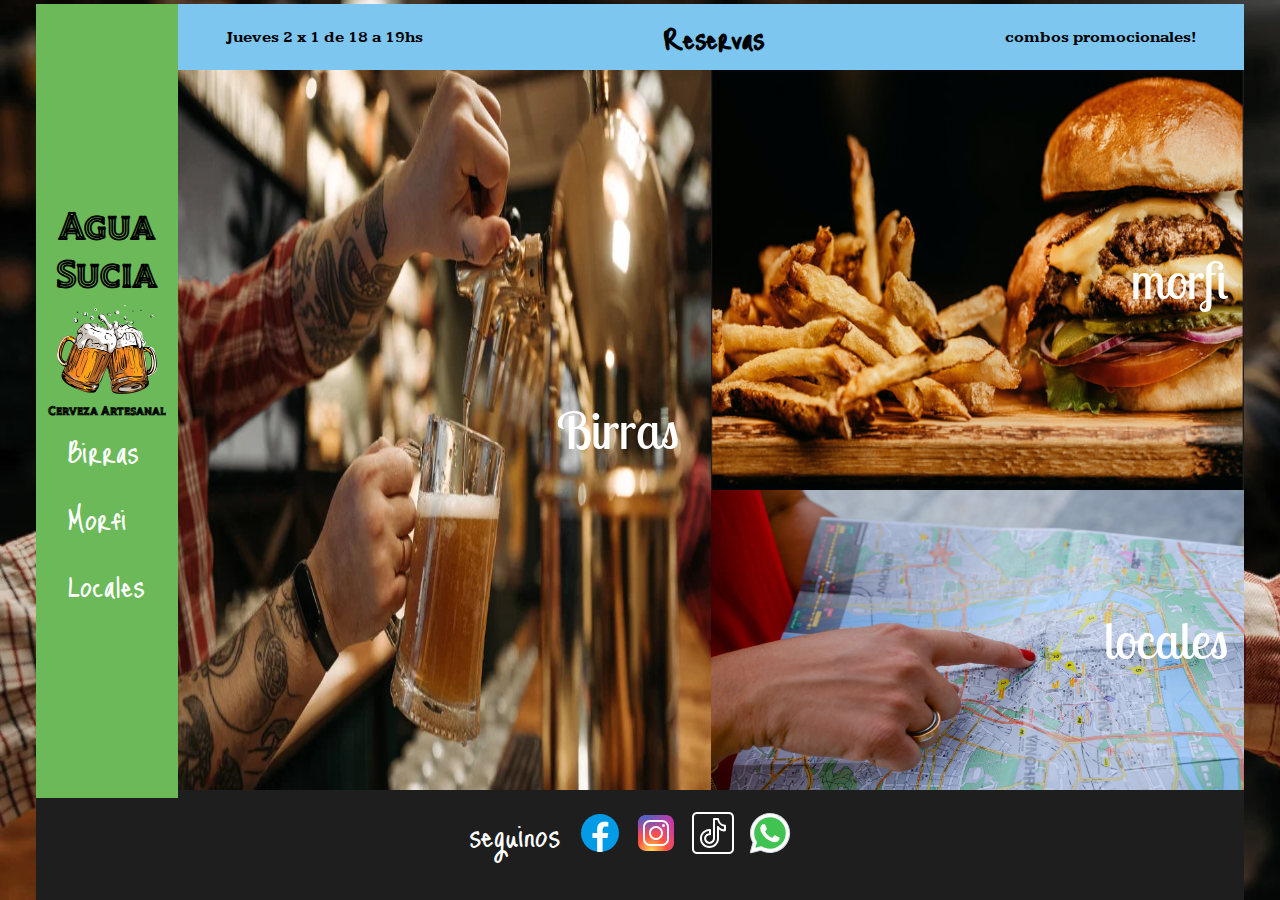
<file: index.html>
<!DOCTYPE html>
<html lang="en">
  <head>
    <meta charset="UTF-8" />
    <meta http-equiv="X-UA-Compatible" content="IE=edge" />
    <meta name="viewport" content="width=device-width, initial-scale=1.0" />
    <!-- HOJA DE ESTILOS -->
    <link rel="stylesheet" href="./css/styles.css" />
    <!-- FAV. ICON -->
    <link rel="icon" type="image/png" sizes="16x16" href="./assets/favicons/favicon-16x16.png">
    <meta name="msapplication-TileColor" content="#ffffff">
    <meta name="theme-color" content="#ffffff">
    
    <title>Inicio</title>
  </head>

  <body>
    <div class="grid-layout">
      <header>
        <nav class="main-nav">
          <div class="logo">
            <h1>Agua Sucia</h1>
            <img src="./assets/logo.png" alt="logo de la marca" />
            <p>Cerveza Artesanal</p>
          </div>
          <!-- boton humburguer -->
          <div id="toggle-menu" class="toggle-menu">
            <img src="./assets/pngwing.com.png" alt="" />
          </div>
          <ul id="main-menu" class="main-menu">
            <li class="main-menu__item">
              <a href="./paginas/birras.html" class="main-menu__link">Birras</a>
            </li>
            <li class="main-menu__item">
              <a href="./paginas/morfi.html" class="main-menu__link">Morfi</a>
            </li>
            <li class="main-menu__item">
              <a href="./paginas/locales.html" class="main-menu__link"
                >Locales</a
              >
            </li>
          </ul>
        </nav>
      </header>
      <main class="main">
        <div class="banner-hora">
          <p>Jueves 2 x 1 de 18 a 19hs</p>
          <p class="reserva"><a href="./paginas/formulario.html">Reservas</a></p>
          <p>combos promocionales!</p>
        </div>
        <div class="imagenes">
            <div class="img-1-div">
              <p>Birras</p>
            </div>
          <div class="img-2-div">
            <p>morfi</p>
          </div>
          <div class="img-3-div">
            <p>locales</p>
          </div>
        </div>
      </main>
      <footer class="footer">
        <div class="footer-social-media">
          <p>seguinos</p>
          <div class="footer-social-media-img">
            <ul class="footer-social__menu">
              <li class="footer-social__item">
                <a href="https://es-la.facebook.com/">
                  <img
                    src="./fonts/icons/icons8-facebook-nuevo-color/icons8-facebook-nuevo-48.svg"
                    alt=""
                /></a>
              </li>
              <li class="footer-social__item">
                <a href="https://www.instagram.com/">
                  <img
                    src="./fonts/icons/icons8-instagram-windows-11-color/icons8-instagram-48.svg"
                    alt=""
                /></a>
              </li>
              <li class="footer-social__item">
                <a href="https://www.tiktok.com/es/">
                  <img
                    src="./fonts/icons/icons8-tik-tok-ios-16/icons8-tik-tok-50.svg"
                    alt=""
                /></a>
              </li>
              <li class="footer-social__item">
                
                  <a href="http://">
                    <img src="./fonts/icons/icons8-whatsapp-color/icons8-whatsapp-48.svg" alt="" />
                  </a>
                
              </li>
            </ul>
          </div>
        </div>
      </footer>
    </div>
    <script type="module" src="./js/index.js"></script>
  </body>
</html>
</file>
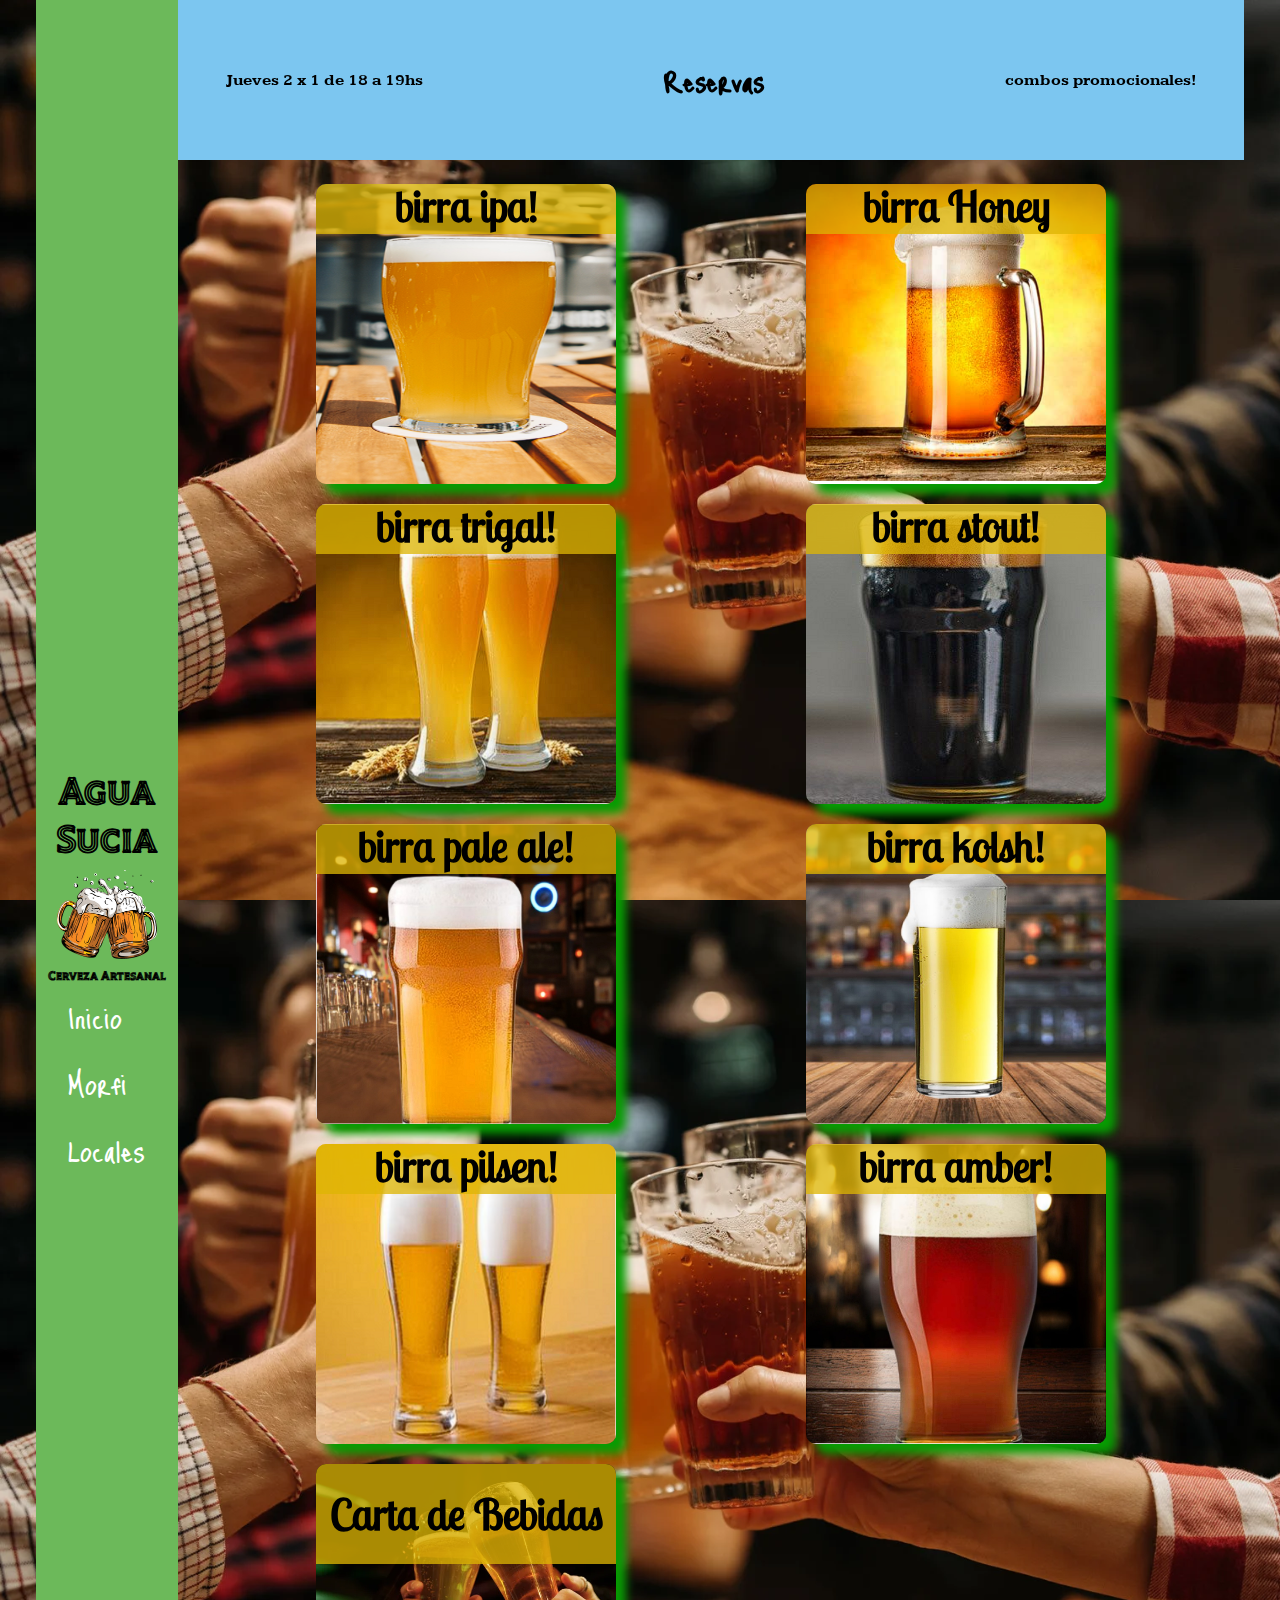
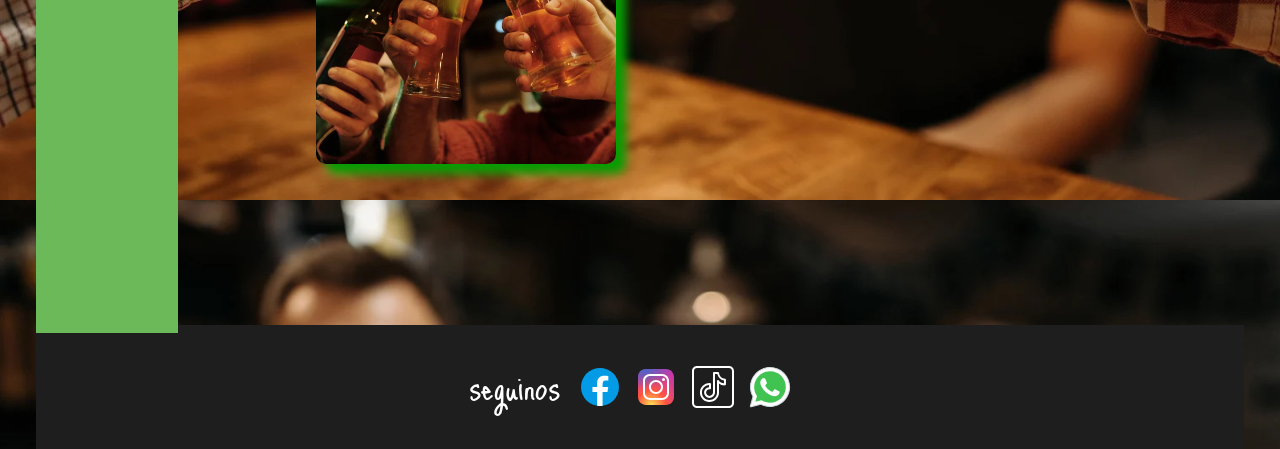
<file: paginas/birras.html>
<!DOCTYPE html>
<html lang="en">

<head>
    <meta charset="UTF-8">
    <meta http-equiv="X-UA-Compatible" content="IE=edge">
    <meta name="viewport" content="width=device-width, initial-scale=1.0">
    <!-- HOJA  DE ESTILOS -->
    <link rel="stylesheet" href="../css/birras.css">
    <link rel="stylesheet" href="../css/styles.css">
    <!-- FAV. ICON -->
    <link rel="icon" type="image/png" sizes="16x16" href="../assets/favicons/favicon-16x16.png">
    <meta name="msapplication-TileColor" content="#ffffff">
    <meta name="theme-color" content="#ffffff">
    <title>Birras</title>
</head>

<body>
    <div class="grid-layout">
        <header>
            <nav class="main-nav">
                <div class="logo">
                    <h1>Agua Sucia</h1>
                    <img src="../assets/logo.png" alt="logo de la marca">
                    <p>Cerveza Artesanal</p>
                </div>
                <!-- boton humburguer -->
                <div id="toggle-menu" class="toggle-menu">
                    <img src="../assets/pngwing.com.png" alt="">
                </div>
                <ul id="main-menu" class="main-menu">
                    <li class="main-menu__item"><a href="../index.html" class="main-menu__link">Inicio</a></li>
                    <li class="main-menu__item"><a href="./morfi.html" class="main-menu__link">Morfi</a></li>
                    <li class="main-menu__item"><a href="./locales.html" class="main-menu__link">Locales</a></li>
                </ul>
            </nav>
        </header>
        <main class="main">
            <div class="banner-hora">
                <p>Jueves 2 x 1 de 18 a 19hs</p>
                <p class="reserva"><a href="./paginas/formulario.html">Reservas</a></p>
                <p>combos promocionales!</p>
            </div>
            <div class="wrapper">
        
                <div class="card">
        
                    <div class="face front">
                        <img src="../assets/birras/Sin título2.png" alt="cerveza ipa">
                        <h2 class="text-h1">birra ipa!</h2>
                    </div>
        
                    <div class="face back">
                        <p class="text-p">
                        La IPA se caracterizan por ser cervezas de alta graduación alcohólica (entre 5º y 7º),
                        tener
                        una mayor cantidad de lúpulo y por lo tanto un amargor (a partir normalmente de los 40
                        IBUs)
                        y aroma intensos y cierta complejidad en el paladar.
                        </p>
                        
                    </div>
        
                </div>
        
                <div class="card">
        
                    <div class="face front">
                        <img src="../assets/birras/HONEY.png" alt="cerveza Honey">
                        <h2 class="text-h1">birra Honey</h2>
                    </div>
        
                    <div class="face back">
<p>La HONEY de color dorado, cuerpo medio, con un intenso aroma y sabor a miel. Se
    caracteriza
    por ser muy fresca, agradable, de gusto dulce. Ideal para calmar la sed o acompañar
    ensaladas, platos de sabores neutros o afrutados. </p>
                    </div>
        
                </div>
        
                <div class="card">
        
                    <div class="face front">
                        <img src="../assets/birras/cerveza de trigo.png" alt="cerveza de trigo">
                        <h2 class="text-h1">birra trigal!</h2>
                    </div>
        
                    <div class="face back">
                       <p>La TRIGAL Se elabora con más del 50% de malta de trigo, de aspecto pajizo de color claro, dorado. Con gran cantidad de espuma duradera. Sabor de Amargor bajo, a veces con sabores a clavo, naranja plátano y vainilla. con Un ligero aroma a lúpulo . Alcohol: Entre 4,3 – 5,6%</p>
                    </div>
        
                </div>
        
                <div class="card">
        
                    <div class="face front">
                        <img src="../assets/birras/STOUT.png" alt="cerveza negra stout">
                        <h2 class="text-h1">birra stout!</h2>
                    </div>
        
                    <div class="face back">
<p> La STOUT se caracteriza por ser muy oscura, casi negra, tostada y con un contenido
    alcohólico que va de un 6 % a un 12 %, Destacan los aromas a café y chocolate, su espuma
    es
    densa y en el sabor predomina el dulzor de las maltas, que le da un potente final
    amargo.
</p>
                    </div>
        
                </div>
        
                <div class="card">
        
                    <div class="face front">
                        <img src="../assets/birras/pale ale.png" alt="cerveza pale ale">
                        <h2 class="text-h1">birra pale ale!</h2>
                    </div>
        
                    <div class="face back">
                            <p>La PALE ALE se ingrediente principal es la malta clara, una variedad que, en inglés, se
                                conoce como el nombre de pale malt, de ahí el nombre. tienen un color dorado, pero menos
                                intenso que las cervezas Lager se obtiene gracias a un método de fermentación templado.
                            </p>
                    </div>
        
                </div>
                <div class="card">
        
                    <div class="face front">
                        <img src="../assets/birras/KOLSH1.png" alt="cerveza kolsh">
                        <h2 class="text-h1">birra kolsh!</h2>
                    </div>
        
                    <div class="face back">
                            <p>La Kolsh perteneciante a las cervezas híbridas claras. se elabora a fermentación alta
                                como
                                una Ale y se madura a temperaturas bajas como una Lager. Tiene un sutil aroma lupulado y
                                un
                                carácter limpio.
                                su graduación alcohólica oscila alrededor de los 5 grados.
                            </p>
                    </div>
        
                </div>
                <div class="card">
        
                    <div class="face front">
                        <img src="../assets/birras/pilsen .png" alt="cerveza pilsen">
                        <h2 class="text-h1">birra pilsen!</h2>
                    </div>
        
                    <div class="face back">
                            <p>La Pilsen se caracteriza por tener un color pajizo muy claro, su transparencia y limpieza
                                son
                                significativas. Destaca por tener buena carbonatación y espuma duradera. tiene un sabor
                                con
                                más presencia de lúpulo que las lagers normales. posee una graduación alcohólica de
                                entre 4%
                                y 5%
                            </p>
                    </div>
        
                </div>
                <div class="card">
        
                    <div class="face front">
                        <img src="../assets/birras/AMBER ALE1.png" alt="Ensalada">
                        <h2 class="text-h1">birra amber!</h2>
                    </div>
        
                    <div class="face back">
                            <p>La AMBER LAGER suele variar entre el rojo oscuro y el cobre intenso, con buena retención
                                de
                                espuma. De sabor amargo y con un final limpio. El aroma destaca por ser bastante
                                lupulado y
                                con notas malteadas de caramelo. . Graduación alcohólica de entre 5% y 6%
                            </p>
                    </div>
        
                </div>
                <div class="card card-bebidas">
        
                    <div class="face front">
                        <img src="../assets/birras.webp" alt="Ensalada">
                        <h2 class="text-h1">Carta de Bebidas</h2>
                    </div>
        
                    <div class="face back">
                        <h2 class="text-h2">Carta de Bebidas</h2>

                        <div class="links">
                            <a class="link-a" href="../assets/birras/Menú de bebidas grunge amarillo.pdf" target="_blank">ver mas</a>
                        </div>
                    </div>
        
                </div>
        
            </div>
        
        </main>

        <footer class="footer">
            
        </footer>
    </div>
    <script src="../js/componets.js"></script>
    <script type="module" src="../js/index.js"></script>
</body>

</html>
</file>
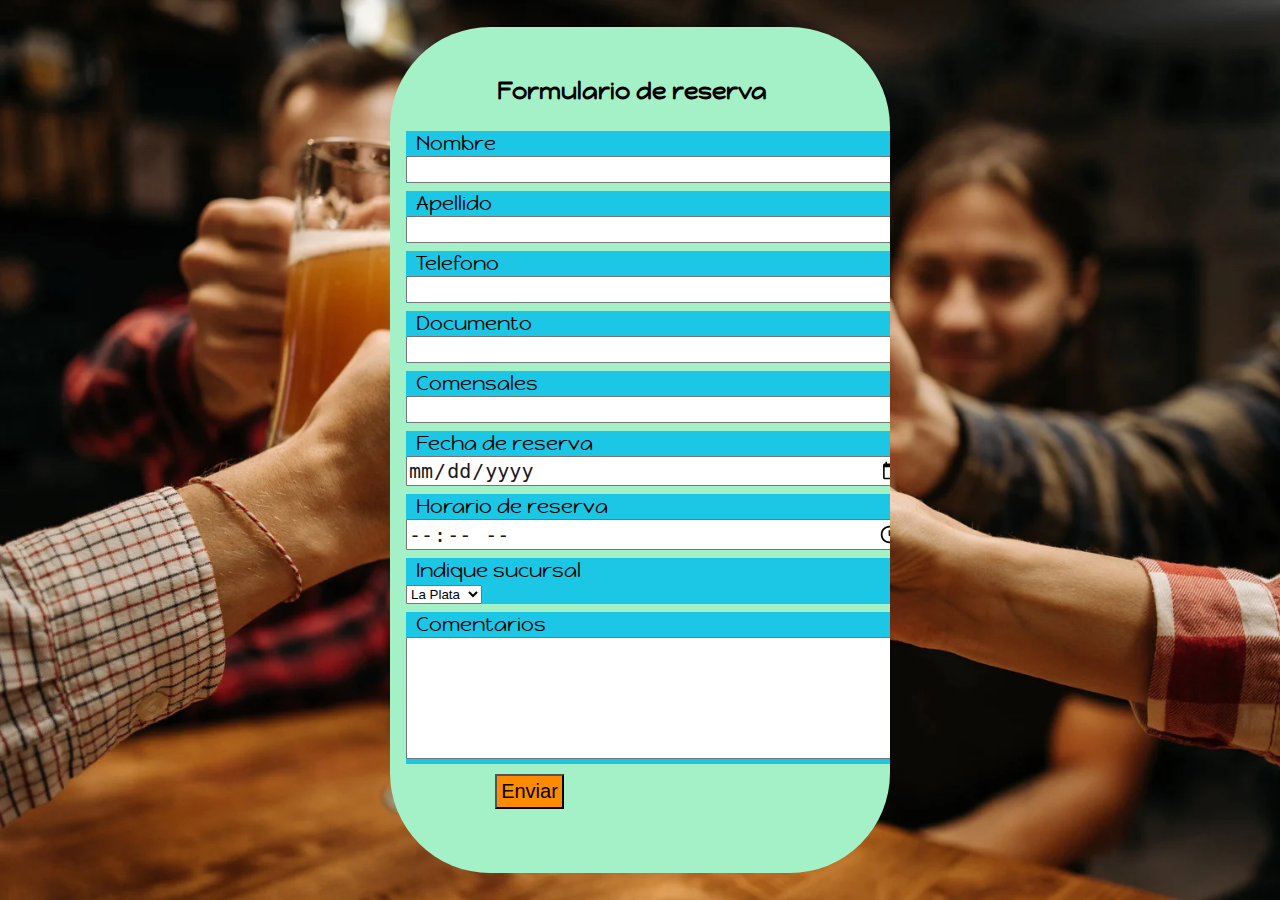
<file: paginas/formulario.html>
<!DOCTYPE html>
<html lang="esp">
<head>
    <meta charset="UTF-8">
    <meta http-equiv="X-UA-Compatible" content="IE=edge">
    <meta name="viewport" content="width=device-width, initial-scale=1.0">
    <title>Formulario</title>
    <!-- hoja de estilos -->
    <link rel="stylesheet" href="../css/form.css">
    <!-- FAV. ICON -->
    <link rel="icon" type="image/png" sizes="16x16" href="../assets/favicons/favicon-16x16.png">
    <meta name="msapplication-TileColor" content="#ffffff">
    <meta name="theme-color" content="#ffffff">
</head>
<body>

<form class="form", id="form-js">
<h2 class="formulario-parrafo"> Formulario de reserva </h2>
<div class="formulario-contenedor">

    <div class="formulario-grupo">
        <label for="name" class="etiqueta">Nombre</label>
        <input type="text" id="names" class="formulario-entrada" placeholder="">
        <span class="formulario-linea"></span>
       
    </div>

    <div class="formulario-grupo">
        <label for="lastname" class="etiqueta">Apellido</label>
        <input type="text" id="lastname" class="formulario-entrada" placeholder="">
        <span class="formulario-linea"></span>
    </div>

    <div class="formulario-grupo">
        <label for="phone" class="etiqueta">Telefono</label>
        <input type="number" id="phone" class="formulario-entrada" placeholder="">
        <span class="formulario-linea"></span>
        
    </div>

    <div class="formulario-grupo">
        <label for="dni" class="etiqueta">Documento</label>
        <input type="number" id="dni" class="formulario-entrada" placeholder="">
        <span class="formulario-linea"></span>
        
    </div>

    <div class="formulario-grupo">
        <label for="subjets" class="etiqueta">Comensales</label>
        <input type="number" id="subjets" class="formulario-entrada" placeholder="">
        <span class="formulario-linea"></span>
       
    </div>

    <div class="formulario-grupo">
        <label for="date" class="etiqueta">Fecha de reserva</label>
        <input type="date" id="date" class="formulario-entrada" placeholder="">
        <span class="formulario-linea"></span>
        
    </div>

    <div class="formulario-grupo">
        <label for="time" class="etiqueta">Horario de reserva</label>
        <input type="time" id="time" class="formulario-entrada" placeholder="">
        <span class="formulario-linea"></span>
        
    </div>
    
    <div class="formulario-grupo" >
        <label for="location" class="etiqueta">Indique sucursal </label><br>
        <select id="location" name="indique socursal">
        <option value="Palermo" class="ki">La Plata</option> 
        <option value="Belgrano" class="ki">Quilmes</option> 
        <option value="Villa Urquiza" class="ki" >Barracas</option>  
    </select>
        <span class="formulario-linea"></span>
    </div>
  
    <div class="formulario-grupo">
        <label for="comentarios" class="etiqueta">Comentarios</label> <br>
        <textarea name="comentarios" id="" cols="60" rows="8"></textarea> 
       
    </div>
    
</div>
<input type="submit" value="Enviar" id="bottom">
<span id="campo vacio" style="display:none; color:rgb(27, 27, 27);" class="warning">complete los campos vacios por favor</span>
<span id="mayuscula-nombre" style="display:none; color:rgb(27, 27, 27) ;" class="warning">Por favor iniciar con mayúscula</span>
<span id="mayuscula-apellido" style="display:none; color:rgb(27, 27, 27);" class="warning">Por favor iniciar con mayúscula</span>

</form>


 
<script src="../js/form-js.js"></script>
</body>


</html>
</file>
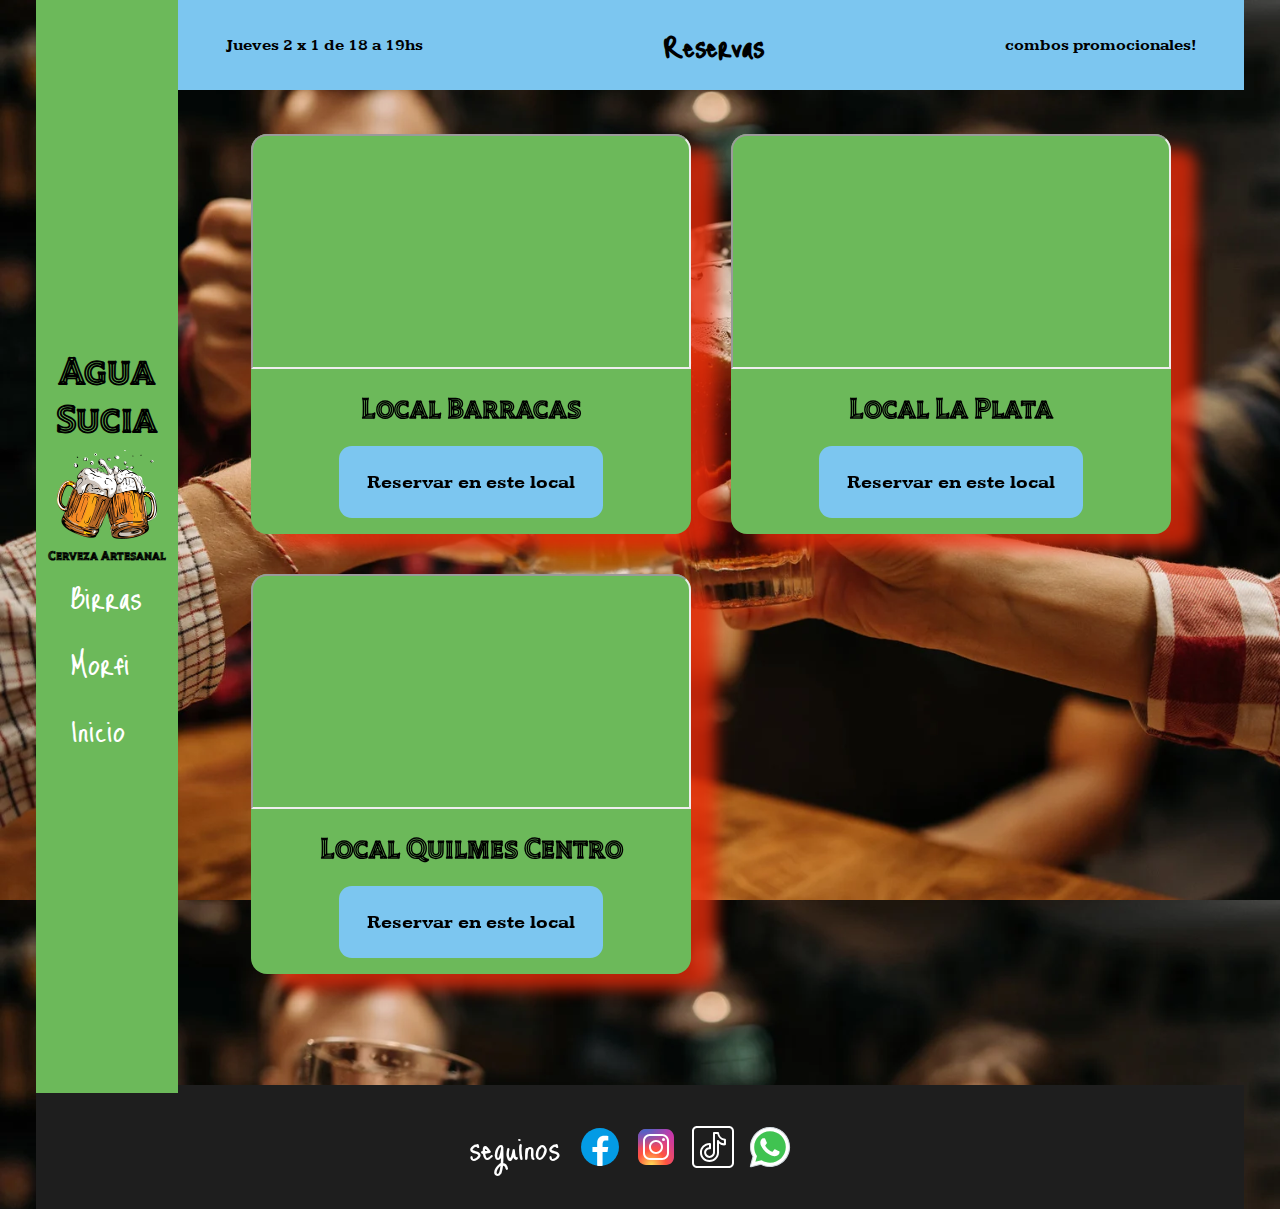
<file: paginas/locales.html>
<!DOCTYPE html>
<html lang="en">

<head>
    <meta charset="UTF-8">
    <meta http-equiv="X-UA-Compatible" content="IE=edge">
    <meta name="viewport" content="width=device-width, initial-scale=1.0">
    <!-- HOJAS DE ESTILOS -->
    <link rel="stylesheet" href="../css/styles.css">
    <link rel="stylesheet" href="../css/locales.css">
    <!-- FAV. ICON -->
    <link rel="icon" type="image/png" sizes="16x16" href="../assets/favicons/favicon-16x16.png">
    <meta name="msapplication-TileColor" content="#ffffff">
    <meta name="theme-color" content="#ffffff">
    <title>Locales</title>
</head>

<body>
    <div class="grid-layout">
        <header>
            <nav class="main-nav">
                <div class="logo">
                    <h1>Agua Sucia</h1>
                    <img src="../assets/logo.png" alt="logo de la marca">
                    <p>Cerveza Artesanal</p>
                </div>
                <!-- boton humburguer -->
                <div id="toggle-menu" class="toggle-menu">
                    <img src="../assets/pngwing.com.png" alt="">
                </div>
                <ul id="main-menu" class="main-menu">
                    <li class="main-menu__item"><a href="birras.html" class="main-menu__link">Birras</a></li>
                    <li class="main-menu__item"><a href="./morfi.html" class="main-menu__link">Morfi</a></li>
                    <li class="main-menu__item"><a href="../index.html" class="main-menu__link">Inicio</a></li>
                </ul>
            </nav>
        </header>
        <main class="main">
        <div class="banner-hora">
            <p>Jueves 2 x 1 de 18 a 19hs</p>
            <p class="reserva"><a href="./paginas/formulario.html">Reservas</a></p>
            <p>combos promocionales!</p>
        </div>
        <div id="card-container" class="card-container">

        </div>            
        </main>
        <footer class="footer">

        </footer>
    </div>
    <script src="../js/componets.js"></script>
    <script src="../js/locales.js"></script>
    <script type="module" src="../js/index.js"></script>
</body>

</html>
</file>
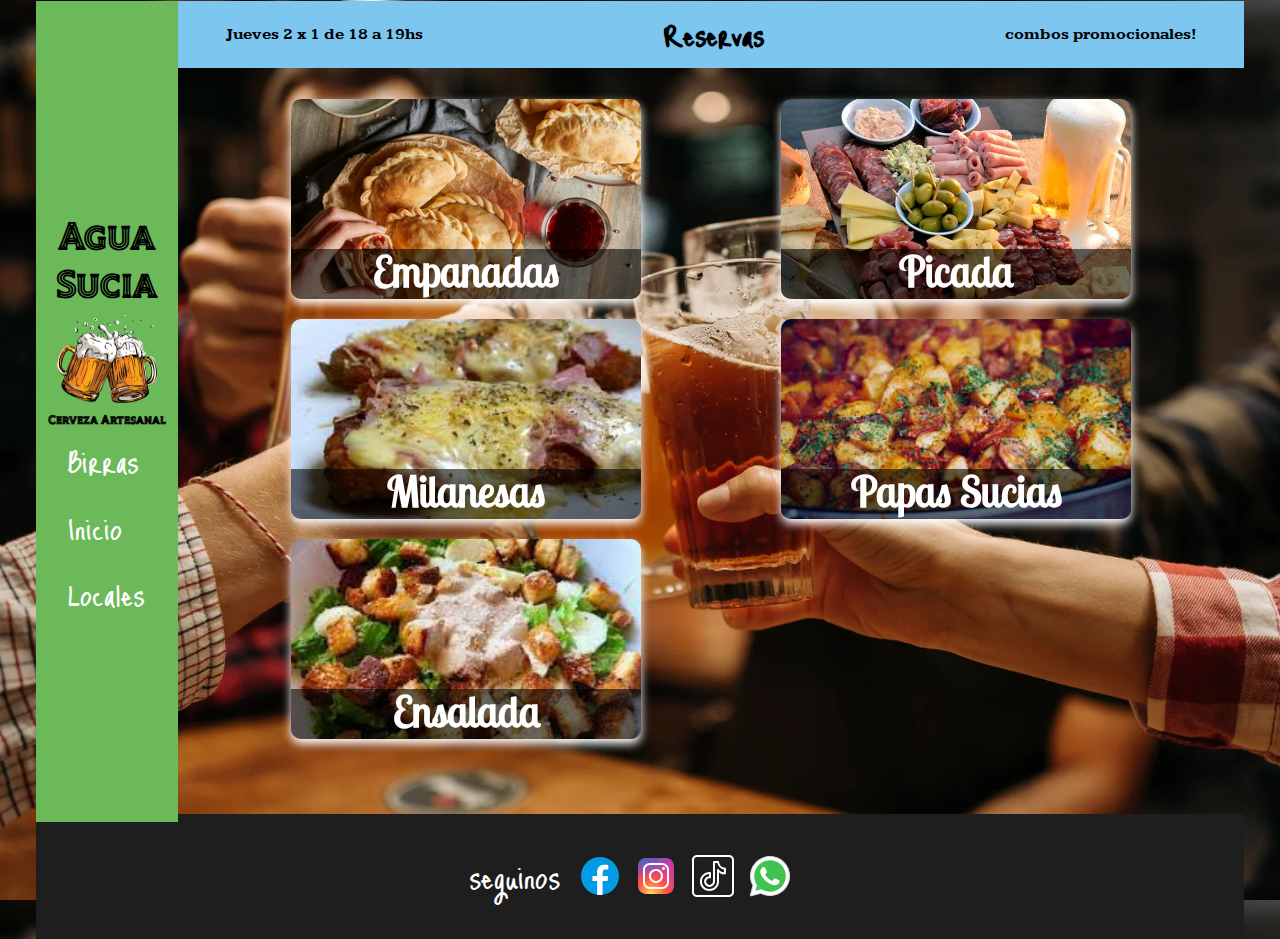
<file: paginas/morfi.html>
<!DOCTYPE html>
<html lang="en">

<head>
    <meta charset="UTF-8">
    <meta http-equiv="X-UA-Compatible" content="IE=edge">
    <meta name="viewport" content="width=device-width, initial-scale=1.0">
    <!-- HOJA DE ESTILOS -->
    <link rel="stylesheet" href="../css/morfi.css">
    <link rel="stylesheet" href="../css/styles.css">
    <!-- FAV. ICON -->
    <link rel="icon" type="image/png" sizes="16x16" href="../assets/favicons/favicon-16x16.png">
    <meta name="msapplication-TileColor" content="#ffffff">
    <meta name="theme-color" content="#ffffff">
    <title>Morfi</title>
</head>

<body>
    <div class="grid-layout">
        <header>
            <nav class="main-nav">
                <div class="logo">
                    <h1>Agua Sucia</h1>
                    <img src="../assets/logo.png" alt="logo de la marca">
                    <p>Cerveza Artesanal</p>
                </div>
                <!-- boton humburguer -->
                <div id="toggle-menu" class="toggle-menu">
                    <img src="../assets/pngwing.com.png" alt="">
                </div>
                <ul id="main-menu" class="main-menu">
                    <li class="main-menu__item"><a href="./birras.html" class="main-menu__link">Birras</a></li>
                    <li class="main-menu__item"><a href="../index.html" class="main-menu__link">Inicio</a></li>
                    <li class="main-menu__item"><a href="../paginas/locales.html" class="main-menu__link">Locales</a></li>
                </ul>
            </nav>
        </header>
        <main class="main">
            <div class="banner-hora">
                <p>Jueves 2 x 1 de 18 a 19hs</p>
                <p class="reserva"><a href="./paginas/formulario.html">Reservas</a></p>
                <p>combos promocionales!</p>
            </div>
            <div class="wrapper">

                <div class="card">

                    <div class="face front">
                        <img src="../assets/morfi/Empanadas.jpg" alt="city">
                        <h2 class="text-h1">Empanadas</h2>
                    </div>

                    <div class="face back">
                        <h2 class="text-h2">Empanadas</h2>
                        <p class="text-p">
                        <p>
                            -Carne Suave $260</p>
                        <p>
                            -Jamon, queso y cebolla
                            $220</p>

                        <p>-Panceta y morron $240</p>

                        <p> -Humita $ 190</p>
                        </p>
                        <div class="links">
                            <a class="link-a" href="../assets/morfi/Menu AGUA SUCIA.pdf" target="_blank">ver mas</a>
                        </div>
                    </div>

                </div>

                <div class="card">

                    <div class="face front">
                        <img src="../assets/morfi/picada2-1-6e7c69.jpg" alt="picada">
                        <h2 class="text-h1">Picada</h2>
                    </div>

                    <div class="face back">
                        <h2 class="text-h2">Picada</h2>
                        <p class="text-p">
                        <p>-Tabla de Frituras
                            $1280 </p>

                        <p>-Tabla de Fiambres:
                            $1590</p>

                        <p>-Tabla Surtida:
                            $1120</p>
                        </p>
                        <div class="links">
                            <a class="link-a" href="../assets/morfi/Menu AGUA SUCIA.pdf" target="_blank">ver mas</a>
                        </div>
                    </div>

                </div>

                <div class="card">

                    <div class="face front">
                        <img src="../assets/morfi/mila.jpg" alt="milanesa">
                        <h2 class="text-h1">Milanesas</h2>
                    </div>

                    <div class="face back">
                        <h2 class="text-h2">Milanesas</h2>
                        <p class="text-p">
                        <p>-Napolitana:
                            $820</p>

                        <p>-Suprema de Pollo: $600</p>

                        <p>-Mila de Berenjena:
                            $480</p>

                        <p>-Milanesa Recargada: $1120</p>

                        <div class="links">
                            <a class="link-a" href="../assets/morfi/Menu AGUA SUCIA.pdf" target="_blank">ver mas</a>
                        </div>
                    </div>

                </div>

                <div class="card">

                    <div class="face front">
                        <img src="../assets/morfi/papas sucias.jpg" alt="Papas fritas">
                        <h2 class="text-h1">Papas Sucias</h2>
                    </div>

                    <div class="face back">
                        <h2 class="text-h2">Papas Sucias</h2>
                        <p class="text-p">
                        <p>-Papas Sucias: $390</p>

                        <p>Papas 4 Fantasticos : $480</p>

                        <p>-Papas Bravisimas: $590 </p>

                        <div class="links">
                            <a class="link-a" href="../assets/morfi/Menu AGUA SUCIA.pdf" target="_blank">ver mas</a>
                        </div>
                    </div>

                </div>

                <div class="card">

                    <div class="face front">
                        <img src="../assets/morfi/ensalada cesar.jpg" alt="Ensalada">
                        <h2 class="text-h1">Ensalada</h2>
                    </div>

                    <div class="face back">
                        <h2 class="text-h2">Ensalada</h2>
                        <p class="text-p">
                        <p>-Ensalada Campera:
                            $1180</p>

                        <p>-Ensalada Cesar:
                            $980</p>

                        <p>-Ensalada Griega: $880</p>

                        <div class="links">
                            <a class="link-a" href="../assets/morfi/Menu AGUA SUCIA.pdf" target="_blank">ver mas</a>
                        </div>
                    </div>

                </div>

            </div>

        </main>

        <!-- footer -->
        <footer class="footer">

        </footer>
    </div>
    <script src="../js/componets.js"></script>
    <script type="module" src="../js/index.js"></script>
</body>

</html>
</file>
<file: css/styles.css>
/* Carga de las fuentes de la home */
/*---------------------------------*/
/*---------------------------------*/

@font-face {
  font-family: "Kameron";
  src: url("../fonts/Kameron/Kameron-Bold.ttf") format("trueType");
  font-display: swap;
}

@font-face {
  font-family: "Lobster Two";
  src: url("../fonts/Lobster_Two/LobsterTwo-Regular.ttf") format("trueType");
  font-display: swap;
}

@font-face {
  font-family: "Just Me Again Down Here";
  src: url("../fonts/Just_Me_Again_Down_Here/JustMeAgainDownHere-Regular.ttf")
    format("trueType");
}

@font-face {
  font-family: "Tilt Prism";
  src: url("../fonts/Tilt_Prism/static/TiltPrism-Regular.ttf")
      format("trueType"),
    url("../fonts/Tilt_Prism/TiltPrism-Regular-VariableFont_XROT\,YROT.ttf")
      format("trueType");
}

/* Reset de los estilos CSS */
/*-------------------------*/
/*-------------------------*/

* {
  margin: 0;
  padding: 0;
  box-sizing: border-box;
}

/* Declaracion de variable */
/*-------------------------*/
/*-------------------------*/

:root {
  --color-header: #6cb95a;
  --color-banner: #7cc6f0;
  --color-footer: #1e1e1e;
  --color-texto: #ffffff;
}

body {
  background-image: url(../assets/personas-tomando-cerveza.png);
  background-repeat: repeat-y;
  background-size: cover ;
  background-attachment: scroll;
  overflow-x: hidden;
  
  
}

.grid-layout {
  width: 100vw;
  height: 100vh;
  max-height: 100%;
  display: grid;
  grid-template-columns: repeat(36, 1fr);
}

/* Header */
/*--------*/
/*--------*/

header,
.main-nav {
  background: var(--color-header);
  grid-column: 2 / 6;
  grid-row: 2/ 30;
  z-index: 1;
}

.main-nav {
  height: 100%;
  display: flex;
  flex-direction: column;
  justify-content: center;
  align-items: center;
}

.logo {
  display: flex;
  flex-direction: column;
  align-items: center;
}

.logo h1,
.logo img,
.logo p {
  margin-top: 0.5rem;
}

.logo h1 {
  font-family: "Tilt Prism", cursive;
  text-align: center;
  font-size: clamp(1em, 3vw, 3em);
}

.logo p {
  font-family: "Tilt Prism", cursive;
  text-align: center;
  font-weight: 600;
  font-size: clamp(0.8em, 1vw, 1.5em);
}

.logo img {
  width: 100px;
  height: 100%;
}

/*menu hamburguesa*/
/*-----------------------------*/
img {
  max-width: 100%;
}

.toggle-menu {
  position: absolute;
  top: 0.4rem;
  right: 1rem;
  width: 40px;
  cursor: pointer;
  z-index: 1;
}

/*-----------------------------*/
.main-menu--show {
  transform: translateY(0);
}

.main-nav {
  margin-top: 0.5rem;
  display: flex;
  justify-content: center;
}

.main-menu__item {
  list-style-type: none;
  padding: 0.3rem;
}

.main-menu__link {
  text-decoration: none;
  font-family: "Just Me Again Down Here";
  font-size: clamp(1em, 3vw, 3em);
  color: var(--color-texto);
}

/* Apartir de acá el main */
/*-------------------------*/
/*-------------------------*/

.main {
  grid-column: 6 / 36;
  grid-row: 2 / 30;
  display: grid;
  grid-template-columns: repeat(12, 1fr);
  grid-template-rows: repeat(12, 1fr);
}

.banner-hora {
  background: var(--color-banner);
  grid-column: 1 / 13;
  grid-row: 1 / 2;
  display: flex;
  justify-content: space-between;
  align-items: center;
  padding: 0 3rem;
}

.banner-hora p {
  font-family: "Kameron", serif;
  font-size: clamp(1em, 1.2vw, 1.5em);
}

p + .reserva{
  font-family: "Just Me Again Down Here";
  font-size: calc(1vw +  1.5em);
  font-weight: bold;
}

p + .reserva a {
  text-decoration: none;
  color: black;
}
.imagenes {
  grid-column: 1 / 13;
  grid-row: 2 / 13;
  display: grid;
  grid-template-columns: repeat(12, 1fr);
  grid-template-rows: repeat(12, 1fr);
}



.img-1-div {
  height: 100%;
  width: 100%;
  grid-column: 1 / 7;
  grid-row: 1 / 13;
  display: flex;
  flex-direction: column;
  justify-content: flex-end;
  background-image: url("../assets/cervezas.jpg");
  background-repeat: no-repeat;
  background-size: 100% 100%;
  text-decoration: none;
}

.img-1-div p {
  display: flex;
  justify-content: flex-end;
  align-items: center;
  color: var(--color-texto);
  font-size: clamp(1em, 4vw, 3.5em);
  font-family: "Lobster Two", cursive;

  width: 100%;
  height: 100%;
  padding: 2rem 2rem;
}

.img-2-div {
  width: 100%;
  height: 100%;
  grid-column: 7 / 13;
  grid-row: 1 / 8;
  display: flex;
  flex-direction: column;
  justify-content: center;
  background-image: url("../assets/morfi\ \(2\).jpg");
  background-repeat: no-repeat;
  background-size: 100% 100%;
}

.img-3-div {
  width: 100%;
  height: 100%;
  grid-column: 7 / 13;
  grid-row: 8 / 13;
  display: flex;
  flex-direction: column;
  justify-content: center;
  background-image: url("../assets/mapa.png");
  background-repeat: no-repeat;
  background-size: 100% 100%;
}

.img-2-div p {
  color: var(--color-texto);
  font-size: clamp(1em, 4vw, 3.5em);
  display: flex;
  justify-content: flex-end;
  align-items: center;
  font-family: "Lobster Two", cursive;
  width: 100%;
  height: 100%;
  padding: 1rem;
}

.img-3-div p {
  color: var(--color-texto);
  font-size: clamp(1em, 4vw, 3.5em);
  font-family: "Lobster Two", cursive;
  width: 100%;
  height: 100%;
  display: flex;
  justify-content: flex-end;
  align-items: center;
  padding: 1rem;
}

/* Apartir de acá footer de la home */
/*----------------------------------*/
/*----------------------------------*/
.footer {
  color: var(--color-texto);
  background: var(--color-footer);
  grid-column: 2 / 36;
  grid-row: 30 / 36;
  display: grid;
  grid-template-columns: 1fr;
  grid-template-rows: subgrid;
  height: 150%;
}

.footer-contacto {
  display: flex;
  justify-content: center;
  align-items: center;
  padding: 2rem;
  gap: 0.5rem;
  font-size: calc(1.25vw + 1.5em);
  font-family: "Just Me Again Down Here", cursive;
}

.footer-contacto img {
  display: flex;
  justify-content: center;
  align-items: center;
}

.footer-social-media {
  display: flex;
  justify-content: center;
  align-items: center;
  gap: 1rem;
  font-family: "Just Me Again Down Here", cursive;
  font-size: calc(1.25vw + 1.5em);
}

.footer-social__menu {
  display: flex;
  justify-content: center;
  align-items: center;
  gap: 0.5rem;
  margin-top: 1rem;
  margin-right: 1rem;
}

.footer-social__item {
  list-style-type: none;
}

/* Apartir de acá responsive  */
/*----------------------------*/
/*----------------------------*/

@media screen and (max-width: 576px) {
  .banner-hora {
    display: none;
  }

  .header,
  .navbar {
    position: relative;
    z-index: 1;
  }

  header,
  .main-nav {
    background: var(--color-header);
    width: 100%;
    height: 60px;
    position: fixed;
  }

  .logo {
    position: absolute;
    left: 5%;
    display: flex;
    flex-direction: row-reverse;
    justify-content: center;
    align-items: center;
    gap: 0.5rem;
    top: -7px;
  }

  .logo h1 {
    font-size: calc(1.5vw + 1.25em);
  }

  .logo p {
    display: none;
  }

  .logo img {
    height: calc(1.5vw + 40px);
    width: calc(1.5vh + 40px);
  }

  /* estilos de la  barra */
  .main-menu {
    width: 100%;
    display: flex;
    flex-direction: column;
    align-items: center;
    background: var(--color-header);
    transition: all 0.3s;
    transform: translateY(-100%);
    margin-top: 8rem;
  }

  .main-menu--show {
    transform: translateY(0);
    height: 800px;
    width: 100%;
    background: var(--color-header);
  }

  .main-menu__item {
    margin-top: 0.5rem;
    padding: 0.5rem;
  }

  .main-menu__link {
    font-size: calc(1.25vw + 1.5em);
  }

  .main {
    grid-column: 1 / 37;
    grid-row: 1 / 30;
    display: grid;
    grid-template-columns: repeat(12, 1fr);
    grid-template-rows: repeat(12, 1fr);
  }

  .imagenes {
    grid-column: 1 / 13;
    grid-row: 2 / 13;
    display: grid;
    grid-template-columns: 1fr 1fr;
    grid-template-rows: 2fr repeat(2, 1fr);
  }

  .img-1-div {
    height: 100%;
    width: 100%;
    grid-column: 1 / 13;
    grid-row: 1 / 2;
    display: flex;
    flex-direction: column;
    justify-content: flex-end;
    background-image: url("../assets/cervezas.jpg");
    background-repeat: no-repeat;
    background-size: 100% 100%;
  }

  .img-1-div p,
  .img-2-div p,
  .img-3-div p {
    font-size: calc(1.25vw + 2em);
  }

  .img-2-div {
    width: 100%;
    height: 100%;
    grid-column: 1 / 2;
    grid-row: 2 / 4;
    display: flex;
    flex-direction: column;
    justify-content: center;
    background-image: url("../assets/morfi\ \(2\).jpg");
    background-repeat: no-repeat;
    background-size: 100% 100%;
  }

  .img-3-div {
    width: 100%;
    height: 100%;
    grid-column: 2 / 3;
    grid-row: 2 / 4;
    display: flex;
    flex-direction: column;
    justify-content: center;
    background-image: url("../assets/mapa.png");
    background-repeat: no-repeat;
    background-size: 100% 100%;
  }

  .footer {
    color: var(--color-texto);
    background: var(--color-footer);
    grid-column: 1 / 37;
    grid-row: 30 / 37;
    display: flex;
    flex-direction: column;
    justify-content: center;
  }

  .footer-contacto {
    margin-top: -50px;
  }

  .footer-social-media {
    margin-top: 30px;
  }
}

/* 2do Punto de corte Tablet */

@media screen and (max-width: 770px) {
  .banner-hora {
    display: none;
  }

  .header,
  .navbar {
    position: relative;
    z-index: 1;
  }

  header,
  .main-nav {
    background: var(--color-header);
    width: 100%;
    height: 60px;
    position: fixed;
  }

  .logo {
    position: absolute;
    left: 5%;
    display: flex;
    flex-direction: row-reverse;
    justify-content: center;
    align-items: center;
    gap: 0.5rem;
    top: -7px;
  }

  .logo h1 {
    font-size: calc(1.5vw + 1.25em);
  }

  .logo p {
    display: none;
  }

  .logo img {
    height: calc(1.5vw + 40px);
    width: calc(1.5vh + 40px);
  }

  /* estilos de la  barra */
  .main-menu {
    width: 100%;
    display: flex;
    flex-direction: column;
    align-items: center;
    background: var(--color-header);
    transition: all 0.3s;
    transform: translateY(-100%);
    margin-top: 8rem;
  }

  .main-menu--show {
    transform: translateY(0);
    height: 800px;
    width: 100%;
    background: var(--color-header);
  }

  .main-menu__item {
    margin-top: 0.5rem;
    padding: 0.5rem;
  }

  .main-menu__link {
    font-size: calc(1.25vw + 1.5em);
  }

  .main {
    grid-column: 1 / 37;
    grid-row: 1 / 30;
    display: grid;
    grid-template-columns: repeat(12, 1fr);
    grid-template-rows: repeat(12, 1fr);
  }

  .imagenes {
    grid-column: 1 / 13;
    grid-row: 2 / 13;
    display: grid;
    grid-template-columns: 1fr 1fr;
    grid-template-rows: 2fr repeat(2, 1fr);
  }

  .img-1-div {
    height: 100%;
    width: 100%;
    grid-column: 1 / 13;
    grid-row: 1 / 2;
    display: flex;
    flex-direction: column;
    justify-content: flex-end;
    background-image: url("../assets/cervezas.jpg");
    background-repeat: no-repeat;
    background-size: 100% 100%;
  }

  .img-1-div p,
  .img-2-div p,
  .img-3-div p {
    font-size: calc(1.25vw + 2em);
  }

  .img-2-div {
    width: 100%;
    height: 100%;
    grid-column: 1 / 2;
    grid-row: 2 / 4;
    display: flex;
    flex-direction: column;
    justify-content: center;
    background-image: url("../assets/morfi\ \(2\).jpg");
    background-repeat: no-repeat;
    background-size: 100% 100%;
  }

  .img-3-div {
    width: 100%;
    height: 100%;
    grid-column: 2 / 3;
    grid-row: 2 / 4;
    display: flex;
    flex-direction: column;
    justify-content: center;
    background-image: url("../assets/mapa.png");
    background-repeat: no-repeat;
    background-size: 100% 100%;
  }

  .footer {
    color: var(--color-texto);
    background: var(--color-footer);
    grid-column: 1 / 37;
    grid-row: 30 / 37;
    display: flex;
    flex-direction: column;
    justify-content: center;
  }

  .footer-contacto {
    margin-top: -50px;
  }

  .footer-social-media {
    margin-top: 30px;
  }
}

@media screen and (min-width: 770px) {
  .toggle-menu {
    display: none;
  }
}
</file>
<file: css/birras.css>
@font-face {
  font-family: "Kameron";
  src: url("../fonts/Kameron/Kameron-Bold.ttf") format("trueType");
  font-display: swap;
}

@font-face {
  font-family: "Lobster Two";
  src: url("../fonts/Lobster_Two/LobsterTwo-Regular.ttf") format("trueType");
  font-display: swap;
}

@font-face {
  font-family: "Just Me Again Down Here";
  src: url("../fonts/Just_Me_Again_Down_Here/JustMeAgainDownHere-Regular.ttf") format("trueType");
}

@font-face {
  font-family: "Tilt Prism";
  src: url("../fonts/Tilt_Prism/static/TiltPrism-Regular.ttf") format("trueType"),
    url("../fonts/Tilt_Prism/TiltPrism-Regular-VariableFont_XROT\,YROT.ttf") format("trueType");
}


* {
  box-sizing: border-box;
  margin: 0;
  padding: 0;
}




a {
  text-decoration: none;
}


.wrapper {
  display: grid;
  grid-column: 1 / 14;
  grid-row: 2 / 12;
  grid-template-columns: repeat(auto-fit, minmax(min(100%, 25rem), 1fr));
  width: 90%;
  margin: 0 auto;
  margin-top: 1.5rem;
  gap: 20px;
  align-content: center;
  justify-items: center;

}


.card {
  position: relative;
  width: 300px;
  height: 300px;
  
}

.face {
  position: absolute;
  width: 100%;
  height: 100%;
  backface-visibility: hidden;
  border-radius: 10px;
  overflow: hidden;
  transition: .5s;
}

.card .front {
  transform: perspective(600px) rotateY(0deg);
  box-shadow: 10px 10px 10px #089c03;
  z-index: -1;
}

.card .front img {
  position: absolute;
  width: 100%;
  height: 100%;
  object-fit: cover;
}

.text-h1 {
  position: absolute;
  width: 100%;
  height: 50px;
  line-height: 45px;
  color: #000000;
  background: rgba(221, 181, 4, 0.767);
  text-align: center;
  font-family: "Lobster Two";
  font-size: calc(1.5vw + 1.5em);

}

.card-bebidas .text-h1 {
  display: flex;
  justify-content: center;
  align-items: center;
  height: 100px;
}



.card .back {
  display: flex;
  flex-direction: column;
  justify-content: space-between;
  transform: perspective(600px) rotateY(180deg);
  background: rgba(221, 181, 4, 0.767);
  padding: 15px;
  color: #000000;
  text-align: center;
  box-shadow:  -10px 10px 10px #089c03;
  overflow-y: auto;
  font-family: "Kameron";
  font-size: calc(1.5vw + .8em);

}

.card-bebidas + .face-front + .text-h1 {
  height: 150px;
}

.card-bebidas .link-a {
  color: #000000;
}

.card-bebidas .links {
  border-top: 1px solid #000000;
}



.card .back .text-h2 {
  font-size: calc(1vw + 1em);
  letter-spacing: 1px;
}

.card .back .text-p {
  letter-spacing: 1px;

}

.card:hover .front {
  transform: perspective(600px) rotateY(180deg);
}

.card:hover .back {
  transform: perspective(600px) rotateY(360deg);
}

/* Media queries para dispositivos móviles */
@media screen and (max-width: 767px) {
  .wrapper {
    flex-direction: column;
    gap: 40px;
    margin-top: -100px;

  }

  .card {
    position: relative;
    width: 100%;
    height: 300px;
  } 




  /* Media queries para tablets */
  @media screen and (min-width: 768px) and (max-width: 1023px) {
    .wrapper {
      gap: 30px;
    }
  }

  /* Media queries para pantallas de escritorio */
  @media screen and (min-width: 1024px) {
    .wrapper {
      gap: 40px;
    }
  }

}
</file>
<file: css/form.css>
@import url('https://fonts.googleapis.com/css2?family=Happy+Monkey&display=swap');

*{
    margin: 0;
    padding: 0;
    box-sizing: border-box;
}

body{
    font-family: 'Happy Monkey', cursive;
    background-color: #e9e9f3;
    background-image: url(../assets/personas-tomando-cerveza.png);
    background-repeat: repeat-y;
    background-size: cover;
    background-attachment: scroll;
    overflow-x: hidden;
    display: flex;
    min-height: 100vh;
}

.form{
    
    background-color: rgb(164, 241, 199);
    margin: auto;
    width: 90%;
    max-width: 500px;
    padding: 4rem 2rem 4rem 1rem;
    border-radius: 100px;
    box-shadow: 0 50px -10px rgb(0 ,0 ,0 / 70%);
    text-align: center;
    overflow: hidden;
}

.formulario-parrafo{ 
   
    margin-top: -15px;
}

.formulario-contenedor {
    margin-top: 25px;
    display: grid;
    gap: 8px;
    
}

.formulario-grupo{
   background-color: rgb(28, 199, 230);
    text-align: left;
}

.formulario-entrada{ 
    width: 100%;
    color: rgb(26, 24, 26);
    font-size: 20px;
}

#bottom{
    margin-top: 10px;
    margin-right: 205px;
    padding: 4px 4px 4px 4px;
    font-size: 20px;
   font-family: Impact, Haettenschweiler, 'Arial Narrow Bold', sans-serif;
    background-color: darkorange;
}

.etiqueta{ 
padding: 10px;
font-size: 20PX;


}

.ki { font-size: 18px;
    background-color: aqua;

}

.warning {
    width: 360px;
    text-align: center;
    padding: 0;
    margin: auto;
    color:black;
    padding-top: 10px;
    
       }
</file>
<file: css/locales.css>
@font-face {
  font-family: "Kameron";
  src: url("../fonts/Kameron/Kameron-Bold.ttf") format("trueType");
  font-display: swap;
}

@font-face {
  font-family: "Lobster Two";
  src: url("../fonts/Lobster_Two/LobsterTwo-Regular.ttf") format("trueType");
  font-display: swap;
}

@font-face {
  font-family: "Just Me Again Down Here";
  src: url("../fonts/Just_Me_Again_Down_Here/JustMeAgainDownHere-Regular.ttf")
    format("trueType");
}

@font-face {
  font-family: "Tilt Prism";
  src: url("../fonts/Tilt_Prism/static/TiltPrism-Regular.ttf")
      format("trueType"),
    url("../fonts/Tilt_Prism/TiltPrism-Regular-VariableFont_XROT\,YROT.ttf")
      format("trueType");
}

/* Reset de los estilos CSS */
/*-------------------------*/
/*-------------------------*/

* {
  margin: 0;
  padding: 0;
  box-sizing: border-box;
}

/* Declaracion de variable */
/*-------------------------*/
/*-------------------------*/

:root {
  --color-header: #6cb95a;
  --color-banner: #7cc6f0;
  --color-footer: #1e1e1e;
  --color-texto: #ffffff;
  --color-shadonw: rgba(231, 43, 10, 0.8);
  --fuente-banner: 'Kameron';
  --fuente-logo: "Tilt Prism"
}


.card-container {
  display: grid;  
  grid-column: 1 / 14;
  grid-row: 2 / 12;
  grid-template-columns: repeat(auto-fit, minmax(min(100%, 25rem), 1fr)); 
  width: 90%;
  margin: 0 auto;
  margin-top: 1.5rem;
  
}

.card-container__item {
  display: flex;
  flex-direction: column;
  background-color: var(--color-header);
  margin: 20px;
  gap: 20px;
  box-shadow: 25px 15px 15px 0 var(--color-shadonw);
  border-radius: 1rem; 
  height: 400px;
;
}

.card-container iframe {
  border-top-left-radius: 1rem;
  border-top-right-radius: 1rem;
  height: 60%;
}

.card-container h2 {
  font-family: var(--fuente-logo);
  font-weight: bold;
  font-size: calc(1.25vw + 0.8em);
  text-align: center; 
  
} 

.card-container a {
display: flex;
justify-content: center;
align-items: center;
text-decoration: none;
}

.card-container button {
  height: 4.5rem;
  width: 60%;
  margin: 0 auto;
  border: none;
  border-radius:.8rem;
  font-family: var(--fuente-banner);
  font-size: calc(.5vw + .8em);
  background: var(--color-banner);
  margin-bottom: 1rem;
  padding: 0 .5rem;
}

.card-container button:hover {
  box-shadow: 0px 5px 10px var(--color-shadonw);
  
}
</file>
<file: css/morfi.css>
@font-face {
  font-family: "Kameron";
  src: url("../fonts/Kameron/Kameron-Bold.ttf") format("trueType");
  font-display: swap;
}

@font-face {
  font-family: "Lobster Two";
  src: url("../fonts/Lobster_Two/LobsterTwo-Regular.ttf") format("trueType");
  font-display: swap;
}

@font-face {
  font-family: "Just Me Again Down Here";
  src: url("../fonts/Just_Me_Again_Down_Here/JustMeAgainDownHere-Regular.ttf")
    format("trueType");
}

@font-face {
  font-family: "Tilt Prism";
  src: url("../fonts/Tilt_Prism/static/TiltPrism-Regular.ttf")
      format("trueType"),
    url("../fonts/Tilt_Prism/TiltPrism-Regular-VariableFont_XROT\,YROT.ttf")
      format("trueType");
}





.banner-hora {
  background: var(--color-banner);
  grid-column: 1 / 13;
  grid-row: 1 / 2;
  display: flex;
  justify-content: space-around;
  align-items: center;
  padding: 0 3rem;
}

.banner-hora p {
  font-family: "Just Me Again Down Here";
  font-size: calc(1vw +  1.5em);
  font-weight: bold;
  text-decoration: none;
  color: black;
}

* {
  box-sizing: border-box;
  margin: 0;
  padding: 0;
}




a {
  text-decoration: none;
}


.wrapper {
  display: grid;
  grid-column: 1 / 14;
  grid-row: 2 / 12;
  grid-template-columns: repeat(auto-fit, minmax(min(100%, 25rem), 1fr));
  width: 90%;
  margin: 0 auto;
  margin-top: 1.5rem;
  gap: 20px;
  align-content: center;
  justify-items: center;
  
}

.card {
  position: relative;
  width: 350px;
  height: 200px;
  
}

.face {
  position: absolute;
  width: 100%;
  height: 100%;
  backface-visibility: hidden;
  border-radius: 10px;
  overflow: hidden;
  transition: .5s;
}

.card .front {
  transform: perspective(600px) rotateY(0deg);
  box-shadow: 0 5px 10px #fff;
  z-index: -1;
}

.card .front img {
  position: absolute;
  width: 100%;
  height: 100%;
  object-fit: cover;
}

.text-h1 {
  position: absolute;
  bottom: 0;
  width: 100%;
  height: 50px;
  line-height: 45px;
  color: #fff;
  background: rgba(0, 0, 0, 0.568);
  text-align: center;
  font-family: "Lobster Two";
  font-size: calc(1.5vw + 1.5em);

}

.card .back {
  display: flex;
  flex-direction: column;
  justify-content: space-between;
  transform: perspective(600px) rotateY(180deg);
  background: rgb(4, 124, 14);
  padding: 15px;
  color: rgb(240, 224, 10);
  text-align: center;
  box-shadow: 0 5px 10px #fff;
  overflow-y: auto;
  font-family: "Kameron";
  font-size: calc(1.2vw + .8em);
}



.links {
  border-top: 1px solid  rgb(240, 224, 10);
  height: 50px;
  line-height: 50px;
}

.link-a {
  color:  rgb(240, 224, 10);
}

.card .back .text-h2 {
  font-size: calc(1vw + 1em);
  letter-spacing: 1px;
}

.card .back .text-p {
  letter-spacing: 1px;
 
}

.card:hover .front {
  transform: perspective(600px) rotateY(180deg);
}

.card:hover .back {
  transform: perspective(600px) rotateY(360deg);
}

/* Media queries para dispositivos móviles */
@media screen and (max-width: 767px) {
  .wrapper {
    flex-direction: column;
    gap: 20px;
    margin-top: 50px;

  } 
.card {
    width: 100%;
  }
.back {
  z-index: -1;
}


/* Media queries para tablets */
@media screen and (min-width: 768px) and (max-width: 1023px) {

  .wrapper {
    gap: 30px;
  }
}

/* Media queries para pantallas de escritorio */
@media screen and (min-width: 1024px) {
  .wrapper {
    gap: 40px;
  }
}

}
</file>
